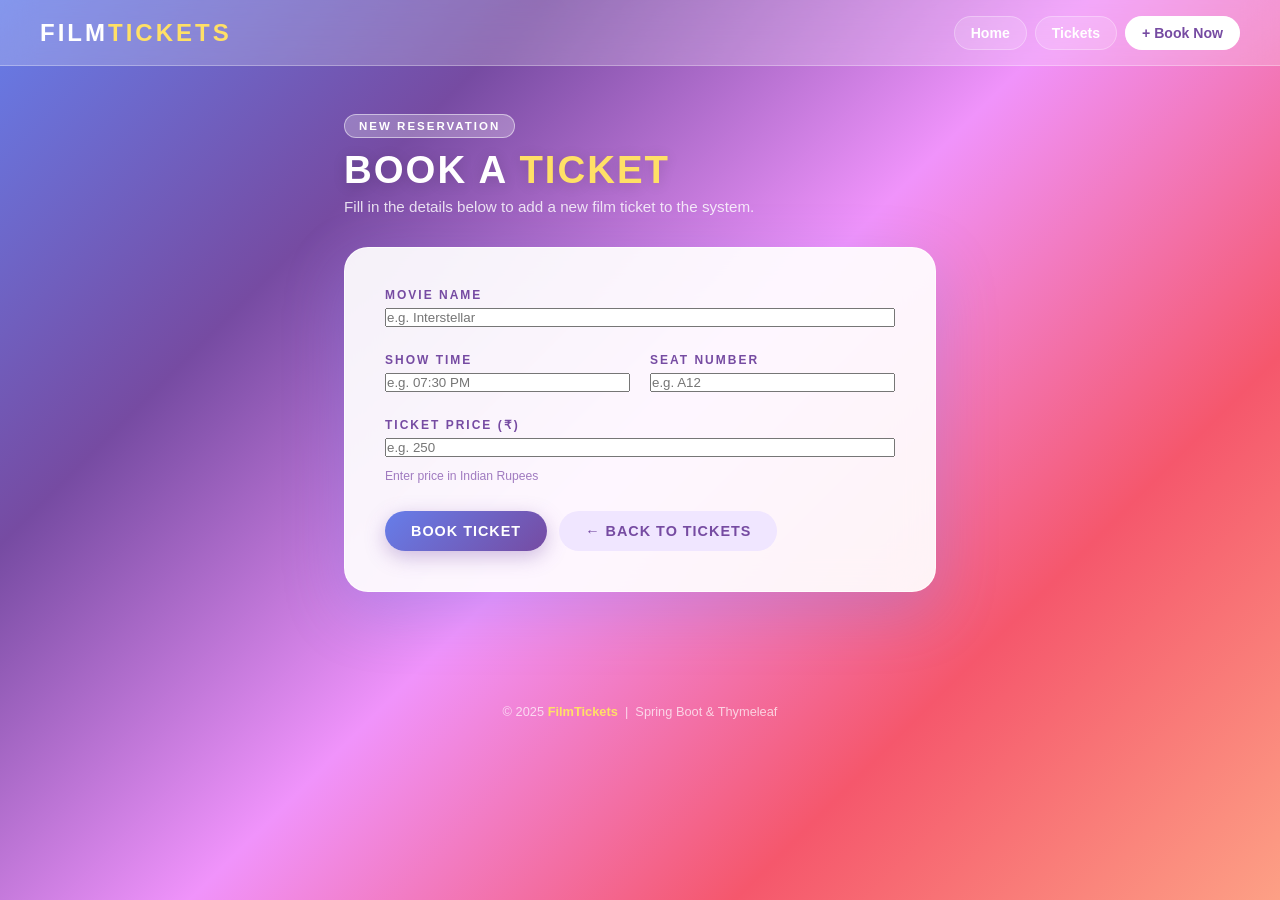
<file: film-ticket-booking/src/main/resources/templates/add_ticket.html>
<!DOCTYPE html>
<html lang="en" xmlns:th="http://www.thymeleaf.org">
<head>
    <meta charset="UTF-8"/>
    <meta name="viewport" content="width=device-width, initial-scale=1.0"/>
    <title>Book Ticket — FilmTickets</title>
    <style>
        * { box-sizing: border-box; margin: 0; padding: 0; }
        body {
            min-height: 100vh;
            background: linear-gradient(135deg, #667eea 0%, #764ba2 25%, #f093fb 50%, #f5576c 75%, #fda085 100%);
            font-family: 'Segoe UI', Arial, sans-serif;
        }

        /* NAVBAR */
        .navbar {
            background: rgba(255,255,255,0.2); backdrop-filter: blur(16px);
            border-bottom: 1px solid rgba(255,255,255,0.3);
            padding: 0 2.5rem; display: flex; align-items: center; justify-content: space-between;
            height: 66px; position: sticky; top: 0; z-index: 100;
        }
        .brand { font-size: 1.5rem; font-weight: 900; letter-spacing: 3px; color: #fff; text-decoration: none; }
        .brand span { color: #ffe066; }
        .nav-links { display: flex; gap: 8px; list-style: none; }
        .nav-links a { padding: 8px 16px; border-radius: 25px; text-decoration: none; color: #fff; font-size: 0.88rem; font-weight: 600; background: rgba(255,255,255,0.15); border: 1px solid rgba(255,255,255,0.3); transition: all 0.25s; }
        .nav-links a:hover { background: rgba(255,255,255,0.35); transform: translateY(-1px); }
        .nav-cta { background: #fff !important; color: #764ba2 !important; font-weight: 800 !important; }

        /* WRAPPER */
        .wrapper { max-width: 640px; margin: 0 auto; padding: 3rem 1.5rem 5rem; }

        /* PAGE HEADER */
        .page-header { margin-bottom: 2rem; }
        .badge {
            display: inline-block;
            background: rgba(255,255,255,0.25); border: 1px solid rgba(255,255,255,0.5);
            color: #fff; font-size: 0.72rem; font-weight: 700; letter-spacing: 2px;
            text-transform: uppercase; padding: 5px 14px; border-radius: 25px; margin-bottom: 10px;
        }
        .page-header h1 { font-size: 2.4rem; font-weight: 900; color: #fff; letter-spacing: 2px; text-shadow: 0 2px 14px rgba(0,0,0,0.15); }
        .page-header h1 span { color: #ffe066; }
        .page-header p { color: rgba(255,255,255,0.82); font-size: 0.95rem; margin-top: 6px; }

        /* FORM CARD */
        .form-card {
            background: rgba(255,255,255,0.92);
            backdrop-filter: blur(20px);
            border: 1px solid rgba(255,255,255,0.7);
            border-radius: 24px; padding: 2.5rem;
            box-shadow: 0 20px 60px rgba(102,126,234,0.25);
        }
        .form-grid { display: grid; grid-template-columns: 1fr 1fr; gap: 1.25rem; }
        .full { grid-column: 1 / -1; }
        .form-group { display: flex; flex-direction: column; gap: 6px; }
        .form-label { font-size: 0.75rem; font-weight: 800; letter-spacing: 2px; text-transform: uppercase; color: #764ba2; }
        .form-control {
            background: #f8f4ff; border: 2px solid #e8d5f5;
            border-radius: 10px; color: #333; font-family: inherit;
            font-size: 0.95rem; padding: 11px 14px; width: 100%; outline: none;
            transition: border-color 0.2s, box-shadow 0.2s;
        }
        .form-control:focus { border-color: #764ba2; box-shadow: 0 0 0 3px rgba(118,75,162,0.15); background: #fff; }
        .form-control::placeholder { color: #c4a8d8; }
        .form-control.error { border-color: #f5576c; box-shadow: 0 0 0 3px rgba(245,87,108,0.15); }
        .field-error { font-size: 0.76rem; color: #f5576c; font-weight: 600; }
        .form-hint { font-size: 0.76rem; color: #a07bc0; }

        /* BUTTONS */
        .form-actions { display: flex; gap: 12px; margin-top: 1.75rem; flex-wrap: wrap; }
        .btn { display: inline-flex; align-items: center; gap: 7px; padding: 12px 26px; border-radius: 30px; font-size: 0.9rem; font-weight: 800; letter-spacing: 1px; text-transform: uppercase; text-decoration: none; border: none; cursor: pointer; transition: all 0.25s; font-family: inherit; }
        .btn-primary { background: linear-gradient(135deg, #667eea, #764ba2); color: #fff; box-shadow: 0 6px 20px rgba(118,75,162,0.35); }
        .btn-primary:hover { transform: translateY(-2px); box-shadow: 0 10px 28px rgba(118,75,162,0.45); }
        .btn-secondary { background: #f0e6ff; color: #764ba2; font-weight: 700; }
        .btn-secondary:hover { background: #e4d0f8; transform: translateY(-1px); }

        /* FOOTER */
        footer { text-align: center; padding: 2rem; color: rgba(255,255,255,0.7); font-size: 0.8rem; }
        footer span { color: #ffe066; font-weight: 700; }

        @media(max-width:600px){ .form-grid{ grid-template-columns:1fr; } .form-card{ padding:1.75rem; } }
    </style>
</head>
<body>

<nav class="navbar">
    <a th:href="@{/}" class="brand">FILM<span>TICKETS</span></a>
    <ul class="nav-links">
        <li><a th:href="@{/}">Home</a></li>
        <li><a th:href="@{/view-tickets}">Tickets</a></li>
        <li><a th:href="@{/add-ticket}" class="nav-cta">+ Book Now</a></li>
    </ul>
</nav>

<div class="wrapper">
    <div class="page-header">
        <div class="badge">New Reservation</div>
        <h1>BOOK A <span>TICKET</span></h1>
        <p>Fill in the details below to add a new film ticket to the system.</p>
    </div>

    <div class="form-card">
        <form th:action="@{/add-ticket}" th:object="${ticket}" method="post" novalidate>
            <div class="form-grid">

                <div class="form-group full">
                    <label class="form-label" for="movieName">Movie Name</label>
                    <input type="text" id="movieName"
                           th:field="*{movieName}"
                           th:class="${#fields.hasErrors('movieName')} ? 'form-control error' : 'form-control'"
                           placeholder="e.g. Interstellar"/>
                    <div class="field-error" th:if="${#fields.hasErrors('movieName')}" th:errors="*{movieName}"></div>
                </div>

                <div class="form-group">
                    <label class="form-label" for="showTime">Show Time</label>
                    <input type="text" id="showTime"
                           th:field="*{showTime}"
                           th:class="${#fields.hasErrors('showTime')} ? 'form-control error' : 'form-control'"
                           placeholder="e.g. 07:30 PM"/>
                    <div class="field-error" th:if="${#fields.hasErrors('showTime')}" th:errors="*{showTime}"></div>
                </div>

                <div class="form-group">
                    <label class="form-label" for="seatNumber">Seat Number</label>
                    <input type="text" id="seatNumber"
                           th:field="*{seatNumber}"
                           th:class="${#fields.hasErrors('seatNumber')} ? 'form-control error' : 'form-control'"
                           placeholder="e.g. A12"/>
                    <div class="field-error" th:if="${#fields.hasErrors('seatNumber')}" th:errors="*{seatNumber}"></div>
                </div>

                <div class="form-group full">
                    <label class="form-label" for="price">Ticket Price (₹)</label>
                    <input type="number" id="price"
                           th:field="*{price}"
                           th:class="${#fields.hasErrors('price')} ? 'form-control error' : 'form-control'"
                           placeholder="e.g. 250" step="0.01" min="1"/>
                    <div class="field-error" th:if="${#fields.hasErrors('price')}" th:errors="*{price}"></div>
                    <span class="form-hint">Enter price in Indian Rupees</span>
                </div>

            </div>
            <div class="form-actions">
                <button type="submit" class="btn btn-primary">Book Ticket</button>
                <a th:href="@{/view-tickets}" class="btn btn-secondary">← Back to Tickets</a>
            </div>
        </form>
    </div>
</div>

<footer>&copy; 2025 <span>FilmTickets</span> &nbsp;|&nbsp; Spring Boot &amp; Thymeleaf</footer>
</body>
</html>
</file>
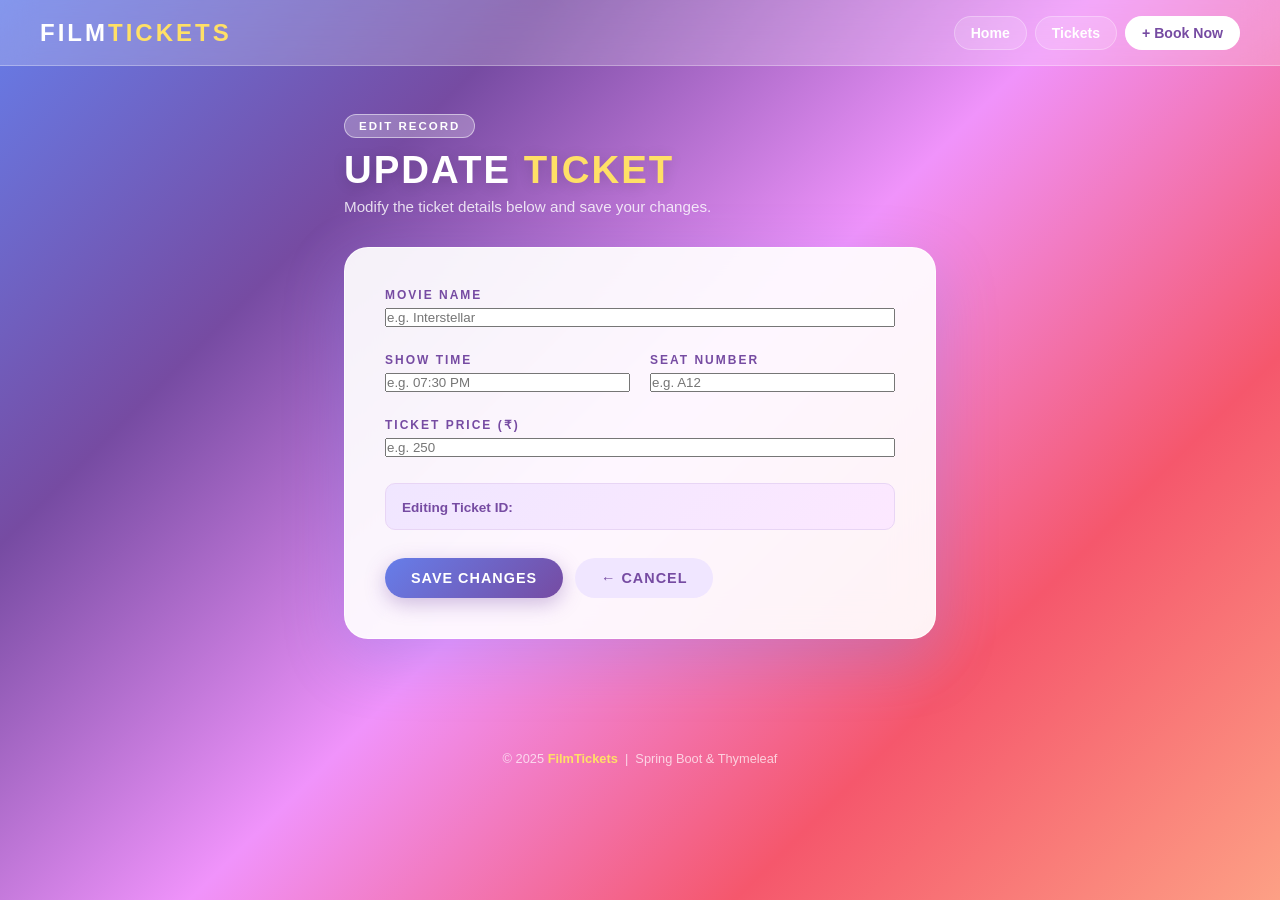
<file: film-ticket-booking/src/main/resources/templates/update_ticket.html>
<!DOCTYPE html>
<html lang="en" xmlns:th="http://www.thymeleaf.org">
<head>
    <meta charset="UTF-8"/>
    <meta name="viewport" content="width=device-width, initial-scale=1.0"/>
    <title>Update Ticket — FilmTickets</title>
    <style>
        * { box-sizing: border-box; margin: 0; padding: 0; }
        body {
            min-height: 100vh;
            background: linear-gradient(135deg, #667eea 0%, #764ba2 25%, #f093fb 50%, #f5576c 75%, #fda085 100%);
            font-family: 'Segoe UI', Arial, sans-serif;
        }

        /* NAVBAR */
        .navbar {
            background: rgba(255,255,255,0.2); backdrop-filter: blur(16px);
            border-bottom: 1px solid rgba(255,255,255,0.3);
            padding: 0 2.5rem; display: flex; align-items: center; justify-content: space-between;
            height: 66px; position: sticky; top: 0; z-index: 100;
        }
        .brand { font-size: 1.5rem; font-weight: 900; letter-spacing: 3px; color: #fff; text-decoration: none; }
        .brand span { color: #ffe066; }
        .nav-links { display: flex; gap: 8px; list-style: none; }
        .nav-links a { padding: 8px 16px; border-radius: 25px; text-decoration: none; color: #fff; font-size: 0.88rem; font-weight: 600; background: rgba(255,255,255,0.15); border: 1px solid rgba(255,255,255,0.3); transition: all 0.25s; }
        .nav-links a:hover { background: rgba(255,255,255,0.35); transform: translateY(-1px); }
        .nav-cta { background: #fff !important; color: #764ba2 !important; font-weight: 800 !important; }

        /* WRAPPER */
        .wrapper { max-width: 640px; margin: 0 auto; padding: 3rem 1.5rem 5rem; }

        /* PAGE HEADER */
        .page-header { margin-bottom: 2rem; }
        .badge { display: inline-block; background: rgba(255,255,255,0.25); border: 1px solid rgba(255,255,255,0.5); color: #fff; font-size: 0.72rem; font-weight: 700; letter-spacing: 2px; text-transform: uppercase; padding: 5px 14px; border-radius: 25px; margin-bottom: 10px; }
        .page-header h1 { font-size: 2.4rem; font-weight: 900; color: #fff; letter-spacing: 2px; text-shadow: 0 2px 14px rgba(0,0,0,0.15); }
        .page-header h1 span { color: #ffe066; }
        .page-header p { color: rgba(255,255,255,0.82); font-size: 0.95rem; margin-top: 6px; }

        /* FORM CARD */
        .form-card {
            background: rgba(255,255,255,0.92); backdrop-filter: blur(20px);
            border: 1px solid rgba(255,255,255,0.7); border-radius: 24px; padding: 2.5rem;
            box-shadow: 0 20px 60px rgba(102,126,234,0.25);
        }
        .form-grid { display: grid; grid-template-columns: 1fr 1fr; gap: 1.25rem; }
        .full { grid-column: 1 / -1; }
        .form-group { display: flex; flex-direction: column; gap: 6px; }
        .form-label { font-size: 0.75rem; font-weight: 800; letter-spacing: 2px; text-transform: uppercase; color: #764ba2; }
        .form-control { background: #f8f4ff; border: 2px solid #e8d5f5; border-radius: 10px; color: #333; font-family: inherit; font-size: 0.95rem; padding: 11px 14px; width: 100%; outline: none; transition: border-color 0.2s, box-shadow 0.2s; }
        .form-control:focus { border-color: #764ba2; box-shadow: 0 0 0 3px rgba(118,75,162,0.15); background: #fff; }
        .form-control::placeholder { color: #c4a8d8; }
        .form-control.error { border-color: #f5576c; box-shadow: 0 0 0 3px rgba(245,87,108,0.15); }
        .field-error { font-size: 0.76rem; color: #f5576c; font-weight: 600; }

        /* ID DISPLAY */
        .id-display { margin-top: 1.25rem; padding: 12px 16px; background: linear-gradient(135deg,#f0e6ff,#fce8ff); border: 1px solid #e8d5f5; border-radius: 10px; font-size: 0.85rem; color: #764ba2; font-weight: 600; }
        .id-display strong { color: #f5576c; margin-left: 8px; font-size: 1.1rem; }

        /* BUTTONS */
        .form-actions { display: flex; gap: 12px; margin-top: 1.75rem; flex-wrap: wrap; }
        .btn { display: inline-flex; align-items: center; gap: 7px; padding: 12px 26px; border-radius: 30px; font-size: 0.9rem; font-weight: 800; letter-spacing: 1px; text-transform: uppercase; text-decoration: none; border: none; cursor: pointer; transition: all 0.25s; font-family: inherit; }
        .btn-primary { background: linear-gradient(135deg,#667eea,#764ba2); color: #fff; box-shadow: 0 6px 20px rgba(118,75,162,0.35); }
        .btn-primary:hover { transform: translateY(-2px); box-shadow: 0 10px 28px rgba(118,75,162,0.45); }
        .btn-secondary { background: #f0e6ff; color: #764ba2; font-weight: 700; }
        .btn-secondary:hover { background: #e4d0f8; transform: translateY(-1px); }

        /* FOOTER */
        footer { text-align: center; padding: 2rem; color: rgba(255,255,255,0.7); font-size: 0.8rem; }
        footer span { color: #ffe066; font-weight: 700; }

        @media(max-width:600px){ .form-grid{ grid-template-columns:1fr; } .form-card{ padding:1.75rem; } }
    </style>
</head>
<body>

<nav class="navbar">
    <a th:href="@{/}" class="brand">FILM<span>TICKETS</span></a>
    <ul class="nav-links">
        <li><a th:href="@{/}">Home</a></li>
        <li><a th:href="@{/view-tickets}">Tickets</a></li>
        <li><a th:href="@{/add-ticket}" class="nav-cta">+ Book Now</a></li>
    </ul>
</nav>

<div class="wrapper">
    <div class="page-header">
        <div class="badge">Edit Record</div>
        <h1>UPDATE <span>TICKET</span></h1>
        <p>Modify the ticket details below and save your changes.</p>
    </div>

    <div class="form-card">
        <form th:action="@{/update-ticket}" th:object="${ticket}" method="post" novalidate>
            <input type="hidden" th:field="*{ticketId}"/>

            <div class="form-grid">

                <div class="form-group full">
                    <label class="form-label" for="movieName">Movie Name</label>
                    <input type="text" id="movieName"
                           th:field="*{movieName}"
                           th:class="${#fields.hasErrors('movieName')} ? 'form-control error' : 'form-control'"
                           placeholder="e.g. Interstellar"/>
                    <div class="field-error" th:if="${#fields.hasErrors('movieName')}" th:errors="*{movieName}"></div>
                </div>

                <div class="form-group">
                    <label class="form-label" for="showTime">Show Time</label>
                    <input type="text" id="showTime"
                           th:field="*{showTime}"
                           th:class="${#fields.hasErrors('showTime')} ? 'form-control error' : 'form-control'"
                           placeholder="e.g. 07:30 PM"/>
                    <div class="field-error" th:if="${#fields.hasErrors('showTime')}" th:errors="*{showTime}"></div>
                </div>

                <div class="form-group">
                    <label class="form-label" for="seatNumber">Seat Number</label>
                    <input type="text" id="seatNumber"
                           th:field="*{seatNumber}"
                           th:class="${#fields.hasErrors('seatNumber')} ? 'form-control error' : 'form-control'"
                           placeholder="e.g. A12"/>
                    <div class="field-error" th:if="${#fields.hasErrors('seatNumber')}" th:errors="*{seatNumber}"></div>
                </div>

                <div class="form-group full">
                    <label class="form-label" for="price">Ticket Price (₹)</label>
                    <input type="number" id="price"
                           th:field="*{price}"
                           th:class="${#fields.hasErrors('price')} ? 'form-control error' : 'form-control'"
                           placeholder="e.g. 250" step="0.01" min="1"/>
                    <div class="field-error" th:if="${#fields.hasErrors('price')}" th:errors="*{price}"></div>
                </div>

            </div>

            <div class="id-display">
                Editing Ticket ID: <strong th:text="${ticket.ticketId}"></strong>
            </div>

            <div class="form-actions">
                <button type="submit" class="btn btn-primary">Save Changes</button>
                <a th:href="@{/view-tickets}" class="btn btn-secondary">← Cancel</a>
            </div>
        </form>
    </div>
</div>

<footer>&copy; 2025 <span>FilmTickets</span> &nbsp;|&nbsp; Spring Boot &amp; Thymeleaf</footer>
</body>
</html>
</file>
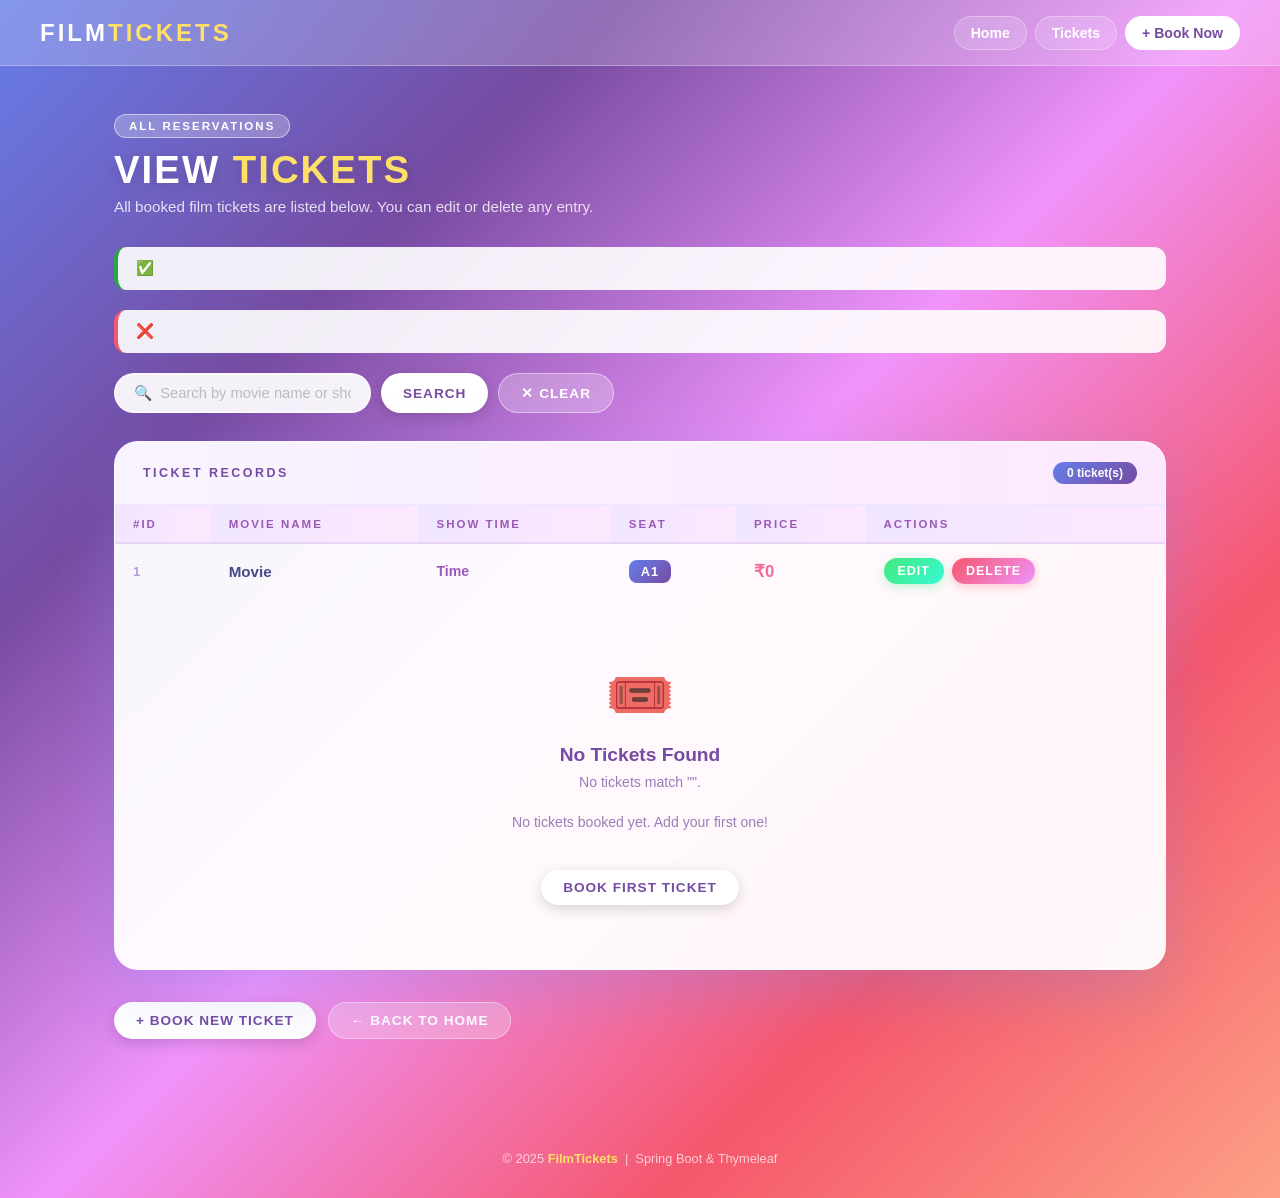
<file: film-ticket-booking/src/main/resources/templates/view_tickets.html>
<!DOCTYPE html>
<html lang="en" xmlns:th="http://www.thymeleaf.org">
<head>
    <meta charset="UTF-8"/>
    <meta name="viewport" content="width=device-width, initial-scale=1.0"/>
    <title>View Tickets — FilmTickets</title>
    <style>
        * { box-sizing: border-box; margin: 0; padding: 0; }
        body {
            min-height: 100vh;
            background: linear-gradient(135deg, #667eea 0%, #764ba2 25%, #f093fb 50%, #f5576c 75%, #fda085 100%);
            font-family: 'Segoe UI', Arial, sans-serif;
        }

        /* NAVBAR */
        .navbar {
            background: rgba(255,255,255,0.2); backdrop-filter: blur(16px);
            border-bottom: 1px solid rgba(255,255,255,0.3);
            padding: 0 2.5rem; display: flex; align-items: center; justify-content: space-between;
            height: 66px; position: sticky; top: 0; z-index: 100;
        }
        .brand { font-size: 1.5rem; font-weight: 900; letter-spacing: 3px; color: #fff; text-decoration: none; }
        .brand span { color: #ffe066; }
        .nav-links { display: flex; gap: 8px; list-style: none; }
        .nav-links a { padding: 8px 16px; border-radius: 25px; text-decoration: none; color: #fff; font-size: 0.88rem; font-weight: 600; background: rgba(255,255,255,0.15); border: 1px solid rgba(255,255,255,0.3); transition: all 0.25s; }
        .nav-links a:hover { background: rgba(255,255,255,0.35); transform: translateY(-1px); }
        .nav-cta { background: #fff !important; color: #764ba2 !important; font-weight: 800 !important; }

        /* WRAPPER */
        .wrapper { max-width: 1100px; margin: 0 auto; padding: 3rem 1.5rem 5rem; }

        /* PAGE HEADER */
        .page-header { margin-bottom: 2rem; }
        .badge { display: inline-block; background: rgba(255,255,255,0.25); border: 1px solid rgba(255,255,255,0.5); color: #fff; font-size: 0.72rem; font-weight: 700; letter-spacing: 2px; text-transform: uppercase; padding: 5px 14px; border-radius: 25px; margin-bottom: 10px; }
        .page-header h1 { font-size: 2.4rem; font-weight: 900; color: #fff; letter-spacing: 2px; text-shadow: 0 2px 14px rgba(0,0,0,0.15); }
        .page-header h1 span { color: #ffe066; }
        .page-header p { color: rgba(255,255,255,0.82); font-size: 0.95rem; margin-top: 6px; }

        /* ALERTS */
        .alert { display: flex; align-items: center; gap: 10px; padding: 13px 18px; border-radius: 12px; font-size: 0.9rem; margin-bottom: 1.25rem; font-weight: 600; }
        .alert-success { background: rgba(255,255,255,0.9); color: #1a7a3a; border-left: 4px solid #28a745; }
        .alert-danger  { background: rgba(255,255,255,0.9); color: #c0392b; border-left: 4px solid #f5576c; }

        /* SEARCH */
        .search-form { display: flex; gap: 10px; margin-bottom: 1.75rem; max-width: 500px; }
        .search-input { flex: 1; background: rgba(255,255,255,0.92); border: 2px solid rgba(255,255,255,0.6); border-radius: 30px; color: #444; font-family: inherit; font-size: 0.92rem; padding: 10px 18px; outline: none; transition: all 0.2s; }
        .search-input:focus { background: #fff; border-color: #764ba2; box-shadow: 0 0 0 3px rgba(118,75,162,0.15); }
        .search-input::placeholder { color: #bbb; }

        /* BUTTONS */
        .btn { display: inline-flex; align-items: center; gap: 6px; padding: 10px 22px; border-radius: 30px; font-size: 0.85rem; font-weight: 800; letter-spacing: 1px; text-transform: uppercase; text-decoration: none; border: none; cursor: pointer; transition: all 0.25s; font-family: inherit; white-space: nowrap; }
        .btn-primary { background: #fff; color: #764ba2; box-shadow: 0 4px 14px rgba(0,0,0,0.15); }
        .btn-primary:hover { transform: translateY(-2px); box-shadow: 0 8px 22px rgba(0,0,0,0.2); }
        .btn-secondary { background: rgba(255,255,255,0.25); color: #fff; border: 1px solid rgba(255,255,255,0.45); }
        .btn-secondary:hover { background: rgba(255,255,255,0.4); transform: translateY(-1px); }
        .btn-edit   { background: linear-gradient(135deg,#43e97b,#38f9d7); color: #fff; padding: 6px 14px; font-size: 0.78rem; box-shadow: 0 3px 10px rgba(67,233,123,0.3); }
        .btn-edit:hover   { transform: translateY(-2px); box-shadow: 0 6px 16px rgba(67,233,123,0.4); }
        .btn-delete { background: linear-gradient(135deg,#f5576c,#f093fb); color: #fff; padding: 6px 14px; font-size: 0.78rem; box-shadow: 0 3px 10px rgba(245,87,108,0.3); }
        .btn-delete:hover { transform: translateY(-2px); box-shadow: 0 6px 16px rgba(245,87,108,0.4); }

        /* TABLE */
        .table-wrap { background: rgba(255,255,255,0.95); backdrop-filter: blur(20px); border: 1px solid rgba(255,255,255,0.7); border-radius: 24px; overflow: hidden; box-shadow: 0 20px 60px rgba(102,126,234,0.25); }
        .table-top { display: flex; align-items: center; justify-content: space-between; padding: 1.25rem 1.75rem; border-bottom: 2px solid #f0e6ff; background: linear-gradient(90deg,#f8f4ff,#fce8ff); }
        .table-title { font-size: 0.78rem; font-weight: 800; letter-spacing: 2.5px; text-transform: uppercase; color: #764ba2; }
        .count-badge { background: linear-gradient(135deg,#667eea,#764ba2); color: #fff; font-size: 0.75rem; font-weight: 700; padding: 4px 14px; border-radius: 20px; }
        table { width: 100%; border-collapse: collapse; font-size: 0.9rem; }
        thead th { background: linear-gradient(90deg,#f0e6ff,#fce8ff); padding: 12px 18px; text-align: left; font-size: 0.72rem; font-weight: 800; letter-spacing: 2px; text-transform: uppercase; color: #9b59b6; border-bottom: 2px solid #e8d5f5; }
        tbody tr { border-bottom: 1px solid #f5edff; transition: background 0.15s; }
        tbody tr:last-child { border-bottom: none; }
        tbody tr:hover { background: linear-gradient(90deg,#fdf5ff,#fff5f8); }
        td { padding: 14px 18px; vertical-align: middle; color: #333; }
        .td-id { color: #b39ddb; font-weight: 800; font-size: 0.82rem; }
        .td-movie { font-weight: 700; color: #4a4a8a; font-size: 0.95rem; }
        .td-time { color: #9b59b6; font-size: 0.88rem; font-weight: 600; }
        .seat-badge { display: inline-block; background: linear-gradient(135deg,#667eea,#764ba2); color: #fff; font-weight: 800; font-size: 0.8rem; padding: 4px 12px; border-radius: 8px; letter-spacing: 1px; }
        .td-price { font-weight: 900; font-size: 1.05rem; background: linear-gradient(135deg,#f5576c,#f093fb); -webkit-background-clip: text; -webkit-text-fill-color: transparent; background-clip: text; }
        .td-actions { white-space: nowrap; }
        .actions { display: flex; gap: 8px; }

        /* EMPTY */
        .empty { text-align: center; padding: 4rem 2rem; }
        .empty-icon { font-size: 3.5rem; margin-bottom: 1rem; }
        .empty h3 { font-size: 1.2rem; font-weight: 800; color: #764ba2; margin-bottom: 8px; }
        .empty p { font-size: 0.88rem; color: #9b7cb6; margin-bottom: 1.5rem; }

        /* BOTTOM */
        .bottom-actions { display: flex; gap: 12px; margin-top: 2rem; flex-wrap: wrap; }

        /* FOOTER */
        footer { text-align: center; padding: 2rem; color: rgba(255,255,255,0.7); font-size: 0.8rem; }
        footer span { color: #ffe066; font-weight: 700; }

        @media(max-width:768px){ table{ font-size:0.8rem; } td,thead th{ padding:10px 10px; } }
    </style>
</head>
<body>

<nav class="navbar">
    <a th:href="@{/}" class="brand">FILM<span>TICKETS</span></a>
    <ul class="nav-links">
        <li><a th:href="@{/}">Home</a></li>
        <li><a th:href="@{/view-tickets}">Tickets</a></li>
        <li><a th:href="@{/add-ticket}" class="nav-cta">+ Book Now</a></li>
    </ul>
</nav>

<div class="wrapper">

    <div class="page-header">
        <div class="badge">All Reservations</div>
        <h1>VIEW <span>TICKETS</span></h1>
        <p>All booked film tickets are listed below. You can edit or delete any entry.</p>
    </div>

    <div class="alert alert-success" th:if="${successMessage}">✅ <span th:text="${successMessage}"></span></div>
    <div class="alert alert-danger"  th:if="${errorMessage}">❌ <span th:text="${errorMessage}"></span></div>

    <form th:action="@{/search-tickets}" method="get" class="search-form">
        <input type="text" name="keyword" class="search-input"
               th:value="${keyword}" placeholder="🔍  Search by movie name or show time…"/>
        <button type="submit" class="btn btn-primary">Search</button>
        <a th:href="@{/view-tickets}" class="btn btn-secondary"
           th:if="${keyword != null and !keyword.isEmpty()}">✕ Clear</a>
    </form>

    <div class="table-wrap">
        <div class="table-top">
            <span class="table-title">Ticket Records</span>
            <span class="count-badge" th:text="${totalTickets} + ' ticket(s)'">0 ticket(s)</span>
        </div>

        <div th:if="${tickets != null and !tickets.isEmpty()}">
            <table>
                <thead>
                    <tr>
                        <th>#ID</th>
                        <th>Movie Name</th>
                        <th>Show Time</th>
                        <th>Seat</th>
                        <th>Price</th>
                        <th>Actions</th>
                    </tr>
                </thead>
                <tbody>
                    <tr th:each="ticket : ${tickets}">
                        <td class="td-id" th:text="${ticket.ticketId}">1</td>
                        <td class="td-movie" th:text="${ticket.movieName}">Movie</td>
                        <td class="td-time"  th:text="${ticket.showTime}">Time</td>
                        <td><span class="seat-badge" th:text="${ticket.seatNumber}">A1</span></td>
                        <td class="td-price">₹<span th:text="${ticket.price}">0</span></td>
                        <td class="td-actions">
                            <div class="actions">
                                <a th:href="@{/edit-ticket/{id}(id=${ticket.ticketId})}" class="btn btn-edit">Edit</a>
                                <a th:href="@{/delete-ticket/{id}(id=${ticket.ticketId})}" class="btn btn-delete"
                                   onclick="return confirm('Delete this ticket? This cannot be undone.');">Delete</a>
                            </div>
                        </td>
                    </tr>
                </tbody>
            </table>
        </div>

        <div class="empty" th:if="${tickets == null or tickets.isEmpty()}">
            <div class="empty-icon">🎟️</div>
            <h3>No Tickets Found</h3>
            <p th:if="${keyword != null and !keyword.isEmpty()}">No tickets match "<strong th:text="${keyword}"></strong>".</p>
            <p th:unless="${keyword != null and !keyword.isEmpty()}">No tickets booked yet. Add your first one!</p>
            <a th:href="@{/add-ticket}" class="btn btn-primary" style="margin-top:1rem;">Book First Ticket</a>
        </div>
    </div>

    <div class="bottom-actions">
        <a th:href="@{/add-ticket}" class="btn btn-primary">+ Book New Ticket</a>
        <a th:href="@{/}"           class="btn btn-secondary">← Back to Home</a>
    </div>

</div>

<footer>&copy; 2025 <span>FilmTickets</span> &nbsp;|&nbsp; Spring Boot &amp; Thymeleaf</footer>
</body>
</html>
</file>
